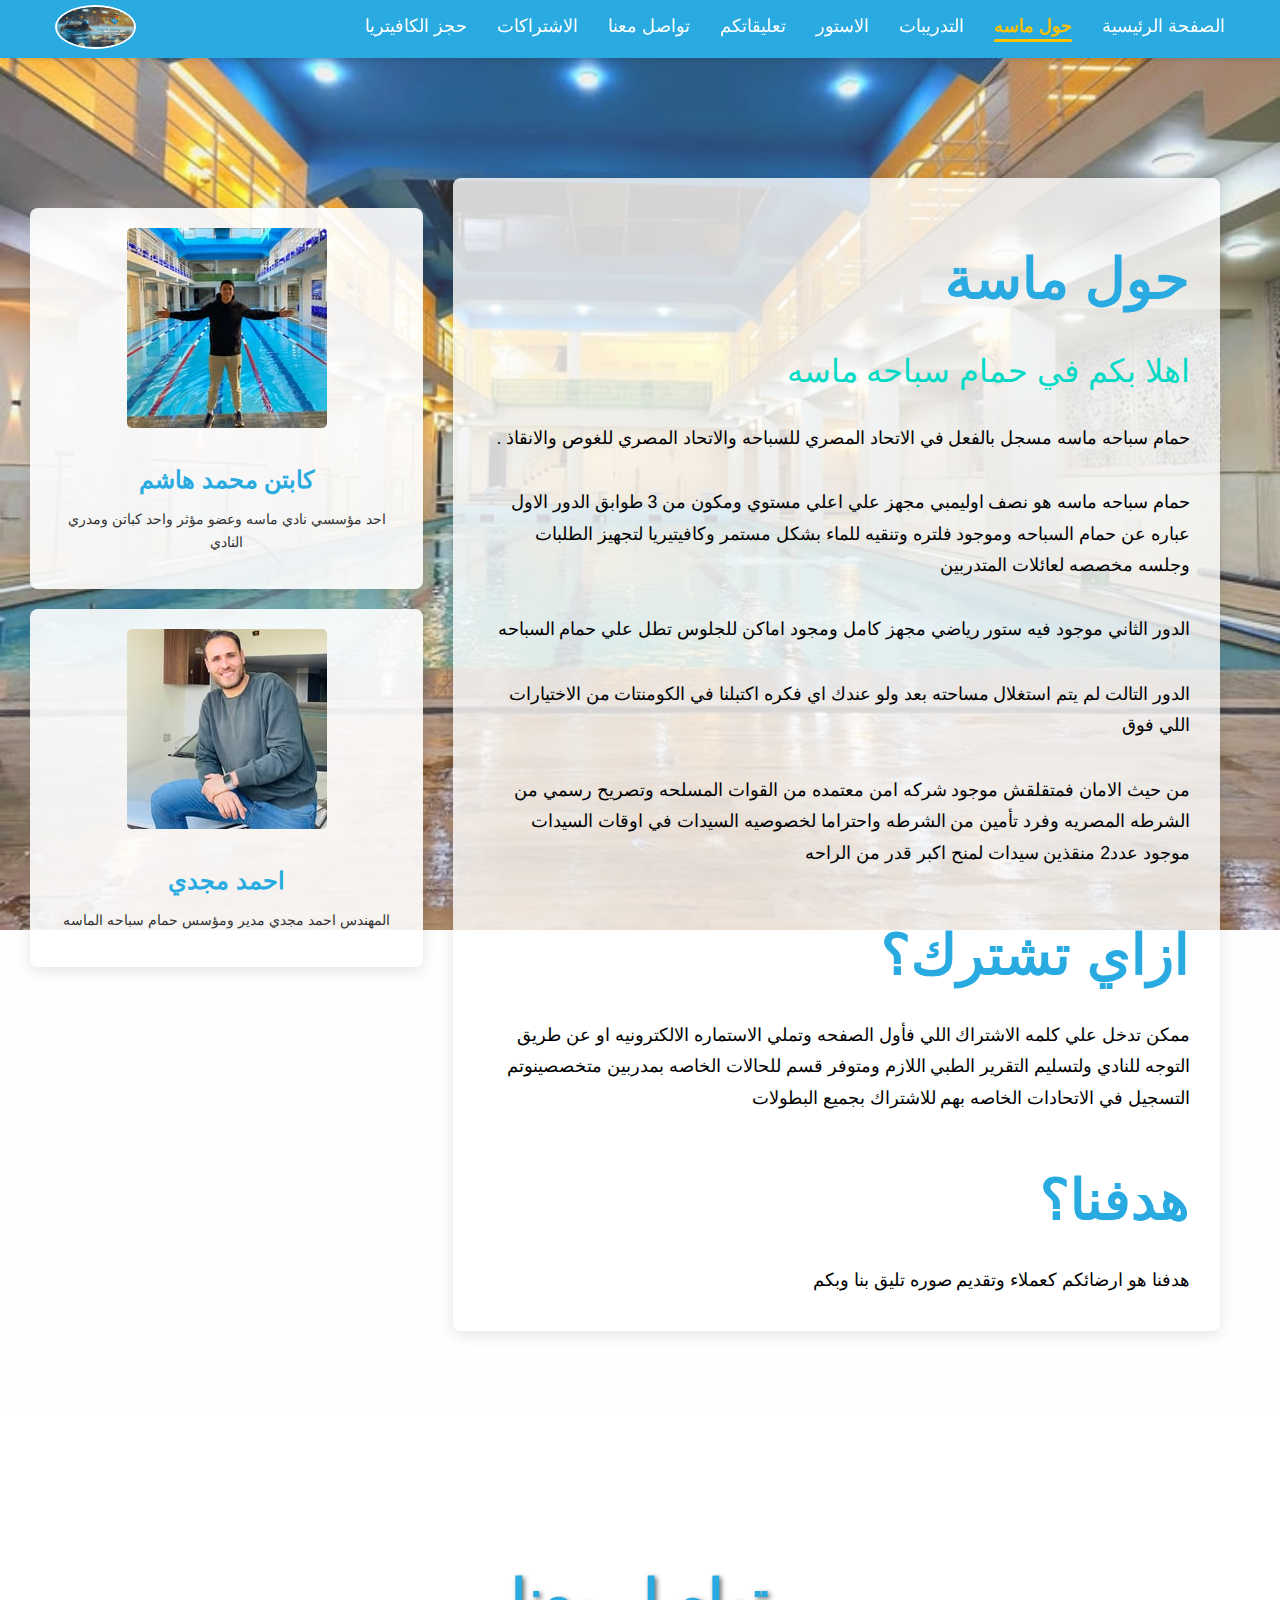
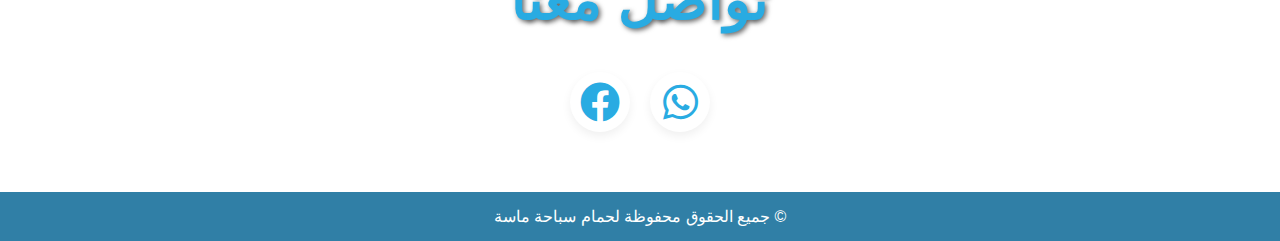
<file: about.html>
<!DOCTYPE html>
<html lang="ar" dir="rtl">
<head>
    <meta charset="UTF-8">
    <meta name="viewport" content="width=device-width, initial-scale=1.0">
    <title>حول ماسة</title>
    <link rel="stylesheet" href="https://cdnjs.cloudflare.com/ajax/libs/font-awesome/6.0.0/css/all.min.css" integrity="sha512-9usAa10IRO0HhonpyAIVpjrylPvoDwiPUiKdWk5t3PyolY1cOd4DSE0Ga+ri4AuTroPR5aQvXU9xC6qOPnzFeg==" crossorigin="anonymous" referrerpolicy="no-referrer" />
    <style>
        /* ============ General Styles ============ */
        :root {
            --primary-color: #29ABE2; /* أزرق فاتح ومنعش */
            --secondary-color: #03DAC6; /* تركواز حيوي */
            --accent-color: #FFC107; /* أصفر دافئ للمسات بسيطة */
            --text-color: #333; /* رمادي غامق للنصوص الرئيسية */
            --white-color: #fff;
            --light-bg: #ffffff; /* خلفية فاتحة جدًا */
            --section-bg: #ffffff00; /* خلفية قسم فاتحة مع مسحة صفراء خفيفة */
            --box-shadow: 0 2px 5px rgba(0, 0, 0, 0.1);
            --main-font: sans-serif;
        }

        body {
            font-family: var(--main-font);
            margin: 0;
            padding: 0;
            background-image: url('photo/Main swimming pool.jpg'); /* تأكد من مسار الصورة */
            background-size: cover;
            background-repeat: no-repeat;
            background-attachment: fixed;
            background-position: center center;
            color: var(--text-color); /* لون النص الأساسي */
            direction: rtl; /* اتجاه النص من اليمين لليسار */
        }

        .container {
            max-width: 1200px;
            margin: 0 auto;
            padding: 0 20px;
        }

        /* ============ Header Styles (معدل بالكامل) ============ */
        header {
            background-color: var(--primary-color);
            color: var(--white-color);
            padding: 5px 0; /* تم تقليل البادينغ ليناسب اللوجو الصغير */
            position: sticky; /* Sticky بدلاً من fixed لتجنب التداخل مع بداية المحتوى */
            top: 0;
            left: 0;
            width: 100%;
            z-index: 1000; /* زيادة الـ z-index ليظل فوق المحتوى */
            box-shadow: var(--box-shadow);
            display: flex;
            align-items: center;
        }

        header .container {
            display: flex;
            justify-content: space-between;
            align-items: center;
            width: 100%;
            max-width: 1200px;
            margin: 0 auto;
            padding: 0 20px;
            flex-direction: row-reverse; /* اللوجو على اليمين والقائمة على اليسار */
        }

        header .logo img {
            height: 40px; /* تم تقليل حجم اللوجو */
            border-radius: 100%;
            border: 2px solid white;
            margin-left: 15px; /* مسافة من قائمة التنقل */
        }

        header nav {
            display: flex; /* لعرض الروابط أفقيًا */
            align-items: center;
            direction: rtl; /* اتجاه النص من اليمين لليسار */
        }

        header nav a {
            color: var(--white-color);
            text-decoration: none;
            margin: 0 15px; /* تعديل الهامش بين الروابط */
            font-size: 1.1em;
            transition: color 0.3s ease, transform 0.3s ease;
            position: relative;
            padding-bottom: 5px;
        }

        header nav a:hover {
            color: #f8f8f8; /* لون أفتح عند التحويم */
            transform: translateY(-2px);
        }

        /* الخط تحت "حول ماسة" */
        header nav a[href="about.html"].active {
            color: var(--accent-color); /* أصفر للرابط النشط */
            font-weight: bold;
        }

        header nav a[href="about.html"].active::after {
            content: '';
            position: absolute;
            right: 0; /* Adjusted for Rtl */
            left: unset; /* Adjusted for Rtl */
            bottom: 0;
            height: 3px;
            background-color: var(--accent-color);
            border-radius: 2px;
            width: 100%; /* Ensure full width underline */
        }


        /* ============ Mobile Navigation (Off-canvas) ============ */
        .menu-icon, .close-icon {
            display: none; /* Hidden by default, shown on mobile */
            font-size: 1.8em;
            color: white;
            cursor: pointer;
            z-index: 1001; /* Higher than nav to be clickable */
        }

        /* ستايلات خاصة بصفحة "حول ماسة" */
        #about-page {
            padding-top: 80px; /* مسافة من الهيدر */
            padding-bottom: 40px;
            background-color: #f9f9f92c; /* خلفية شفافة قليلاً */
            min-height: calc(100vh - 120px); /* يضمن أن القسم يملأ الشاشة تقريبًا */
            display: flex;
            align-items: center; /* لمحاذاة المحتوى في المنتصف عموديًا */
        }

        .about-container {
            display: flex;
            justify-content: center;
            align-items: flex-start;
            max-width: 1200px;
            margin: 20px auto;
            padding: 20px;
            border-radius: 8px;
            box-shadow: 0 2px 5px rgba(0, 0, 0, 0);
            background-color: #ffffff00;
        }

        .about-content {
            display: flex;
            width: 100%;
        }

        .main-info {
            flex: 2;
            padding: 30px;
            text-align: right;
            display: flex;
            flex-direction: column;
            border-radius: 8px;
            padding-bottom: 20px;
            background-color: rgba(255, 255, 255, 0.8); /* خلفية بيضاء شبه شفافة */
            box-shadow: 0 4px 15px rgba(0, 0, 0, 0.1); /* ظل خفيف */
            margin-right: 20px; /* مسافة بين العمودين */
        }

        .main-info h1,
        .main-info h2,
        .main-info p {
            color: #000000;
            margin-bottom: 15px;
        }

        .main-info h1 {
            font-size: 3.5em;
            color: var(--primary-color); /* لون أزرق للعناوين الكبيرة */
        }

        .main-info h2 {
            font-size: 2em;
            font-weight: normal;
            color: var(--secondary-color); /* لون تركواز للعناوين الفرعية */
        }

        .main-info p {
            line-height: 1.8; /* لتحسين قابلية القراءة */
            font-size: 1.1em;
        }

        .main-info .full-width-image {
            max-width: 100%;
            height: auto;
            border-radius: 8px;
            margin-top: 20px;
        }

        .side-info {
            flex: 1;
            padding: 30px;
            display: flex;
            flex-direction: column;
            align-items: flex-start;
        }

        .person-card {
            background-color: rgba(255, 255, 255, 0.9); /* خلفية بيضاء شبه شفافة */
            border-radius: 8px;
            padding: 20px;
            margin-bottom: 20px;
            text-align: center;
            box-shadow: 0 4px 15px rgba(0, 0, 0, 0.1); /* ظل خفيف */
            width: 100%; /* لضمان ملء المساحة المتاحة */
        }

        .person-card img {
            max-width: 100%;
            height: auto;
            border-radius: 5px;
            margin-bottom: 10px;
        }

        .person-card h3 {
            color: var(--primary-color);
            font-size: 1.5em;
            margin-bottom: 5px;
        }

        .person-card p {
            line-height: 1.6;
            font-size: 0.9em;
        }

        /* ============ Footer (معدل بالكامل حسب الصورة) ============ */
        footer {
            color: var(--white-color);
            padding: 80px 0 0;
            text-align: center;
            position: relative;
            overflow: hidden;
            min-height: 350px;
            display: flex;
            flex-direction: column;
            justify-content: space-between;
            align-items: center;
        }

        footer::before { /* استخدام pseudo-element للخلفية الشفافة */
            content: '';
            position: absolute;
            top: 0;
            left: 0;
            width: 100%;
            height: 100%;
            background-color: rgba(0, 0, 0, 0); /* تراكب أسود بنسبة 60% opacity */
            z-index: 0;
        }

        footer .container {
            position: relative;
            z-index: 1;
            display: flex;
            flex-direction: column;
            align-items: center;
            justify-content: center;
            flex-grow: 1;
            padding-bottom: 60px;
        }

        /* عنوان التواصل معنا في الفوتر */
        footer h2.contact-title {
            color: var(--primary-color);
            font-size: 3.5em;
            margin-bottom: 20px;
            text-shadow: 2px 2px 5px rgba(0, 0, 0, 0.6);
            position: relative;
            z-index: 2;
        }

        /* أيقونات التواصل الاجتماعي داخل الـ footer */
        footer .social-icons {
            margin-top: 20px;
            margin-bottom: 20px;
            display: flex;
            gap: 20px;
            position: relative;
            z-index: 2;
        }

        footer .social-icons a {
            display: inline-flex;
            justify-content: center;
            align-items: center;
            background-color: var(--white-color);
            border-radius: 50%;
            width: 60px;
            height: 60px;
            text-decoration: none;
            color: var(--primary-color);
            font-size: 2.5em;
            box-shadow: 0 4px 10px rgba(0, 0, 0, 0.064);
            transition: transform 0.3s ease, background-color 0.3s ease, color 0.3s ease;
        }

        footer .social-icons a:hover {
            transform: translateY(-8px) scale(1.1);
            background-color: var(--accent-color);
            color: var(--white-color);
        }

        /* شريط حقوق الطبع والنشر */
        footer .copyright {
            background-color: rgba(26, 113, 156, 0.9);
            color: var(--white-color);
            padding: 15px 0;
            width: 100%;
            font-size: 1em;
            position: absolute;
            bottom: 0;
            left: 0;
            z-index: 1;
        }

        /* ============ Media Queries for Responsiveness ============ */
        @media (max-width: 992px) { /* للأجهزة اللوحية والشاشات الأصغر قليلاً */
            header nav a {
                padding: 8px 15px;
                margin: 0 10px; /* تم تعديل الهامش */
                font-size: 0.9em;
            }

            .main-info h1 {
                font-size: 3em;
            }

            .main-info h2 {
                font-size: 1.8em;
            }

            .main-info p {
                font-size: 1em;
            }

            footer h2.contact-title {
                font-size: 3em;
            }

            footer .social-icons a {
                width: 50px;
                height: 50px;
                font-size: 2em;
            }
        }

        @media (max-width: 768px) { /* للهواتف والأجهزة اللوحية الصغيرة */
            header .container {
                justify-content: space-between; /* اللوجو على اليمين، أيقونة القائمة على اليسار */
                flex-direction: row-reverse; /* عكس ترتيب العناصر */
            }

            header nav.main-nav { /* هذا هو الـ nav الذي سيتحول لقائمة جانبية */
                position: fixed;
                top: 0;
                right: -300px; /* مخفي خارج الشاشة لليمين (RTL) */
                width: 250px; /* عرض القائمة الجانبية */
                height: 100%;
                background-color: var(--primary-color); /* نفس لون خلفية الهيدر */
                box-shadow: -5px 0 15px rgba(0, 0, 0, 0.3); /* ظل على اليسار */
                flex-direction: column; /* الروابط عمودية */
                padding: 60px 20px 20px; /* مسافة لأيقونة الإغلاق والروابط */
                transition: right 0.3s ease-in-out;
                z-index: 1000;
                align-items: flex-end; /* محاذاة العناصر لليمين */
                display: flex; /* لضمان ظهورها كفليكس بوكس */
            }

            header nav.main-nav.active {
                right: 0; /* انزلاق من اليمين */
            }

            header nav.main-nav a {
                margin: 15px 0; /* هامش عمودي للروابط المرصوصة */
                width: fit-content; /* عرض يتناسب مع المحتوى */
            }

            /* تعديل الخط تحت "حول ماسة" في القائمة الجانبية */
            header nav.main-nav a[href="about.html"].active::after {
                right: unset; /* إلغاء خاصية right */
                left: 0; /* الخط يبدأ من اليسار (RTL) */
                transform: none; /* إلغاء أي تحويل */
            }

            .menu-icon, .close-icon {
                display: block; /* إظهار أيقونة الهامبرغر والإغلاق على الموبايل */
            }

            .close-icon {
                position: absolute;
                top: 15px;
                left: 15px; /* وضع أيقونة الإغلاق على اليسار */
                font-size: 2em;
            }

            .overlay {
                position: fixed;
                top: 0;
                left: 0;
                width: 100vw;
                height: 100vh;
                background: rgba(0, 0, 0, 0.5);
                z-index: 999;
                opacity: 0;
                visibility: hidden;
                transition: opacity 0.3s ease, visibility 0.3s ease;
            }

            .overlay.active {
                opacity: 1;
                visibility: visible;
            }

            body.nav-open {
                overflow: hidden; /* منع التمرير عند فتح القائمة */
            }

            /* إخفاء روابط التنقل الأصلية (الأفقية) على الموبايل */
            header .container nav:not(.main-nav) {
                display: none;
            }

            /* تعديلات أخرى موجودة في الميديا كويري الأصلية وتناسب الموبايل */
            #about-page {
                padding-top: 100px; /* زيادة المساحة العلوية لتجنب تداخل الرأس */
            }

            .about-container {
                flex-direction: column; /* عرض المحتوى بشكل عمودي */
                align-items: center;
                margin-top: 0; /* إزالة الهامش العلوي الزائد */
                padding: 10px;
            }

            .about-content {
                flex-direction: column; /* جعل الأقسام عمودية */
            }

            .main-info {
                text-align: center;
                padding: 20px;
                margin-right: 0; /* إزالة الهامش الجانبي */
                margin-bottom: 20px; /* إضافة مسافة بين الأقسام */
                width: 100%; /* لجعلها تملأ العرض بالكامل */
                box-sizing: border-box; /* لضمان أن العرض يشمل البادينغ */
            }

            .main-info h1 {
                font-size: 2.5em;
            }

            .main-info h2 {
                font-size: 1.5em;
            }

            .main-info p {
                font-size: 1em;
                line-height: 1.7;
            }

            .side-info {
                padding: 20px;
                align-items: center;
                width: 100%; /* لجعلها تملأ العرض بالكامل */
                box-sizing: border-box;
            }

            .person-card {
                margin-bottom: 15px;
                width: 90%; /* لجعل الكروت تملأ العرض تقريبًا */
                max-width: 350px; /* تحديد أقصى عرض للبطاقة */
            }

            footer {
                padding: 60px 0 0; /* تقليل البادينغ العلوي */
                min-height: 250px;
            }

            footer h2.contact-title {
                font-size: 2.5em;
            }

            footer .social-icons a {
                width: 45px;
                height: 45px;
                font-size: 2em;
            }

            footer .copyright {
                font-size: 0.9em;
                padding: 10px 0;
            }
        }

        @media (max-width: 480px) { /* للهواتف الصغيرة جدًا */
            header .logo img {
                height: 35px; /* تصغير اللوجو أكثر */
            }

            header nav.main-nav a {
                font-size: 0.9em;
                padding: 8px 0;
            }

            .main-info h1 {
                font-size: 2em;
            }

            .main-info h2 {
                font-size: 1.3em;
            }

            .main-info p {
                font-size: 0.95em;
            }

            .person-card h3 {
                font-size: 1.3em;
            }

            .person-card p {
                font-size: 0.8em;
            }

            footer h2.contact-title {
                font-size: 2em;
            }

            footer .social-icons a {
                width: 40px;
                height: 40px;
                font-size: 1.8em;
            }
        }
    </style>
</head>
<body>
    <header>
        <div class="container">
            <div class="menu-icon" id="menuIcon">
                <i class="fas fa-bars"></i>
            </div>
            <div class="logo">
                <a href="index.html"><img src="photo/logo.jpg" alt="شعار ماسة"></a>
            </div>
            <nav class="main-nav" id="mainNav">
                <div class="close-icon" id="closeIcon">
                    <i class="fas fa-times"></i>
                </div>
                <a href="index.html">الصفحة الرئيسية</a>
                <a href="about.html" class="active">حول ماسه</a>
                <a href="courses.html">التدريبات</a>
                <a href="facilities.html">الاستور</a>
                <a href="comments.html">تعليقاتكم</a>
                <a href="#contact-section">تواصل معنا</a>
                <a href="subscriptions.html">الاشتراكات</a>
                <a href="cafe-booking.html">حجز الكافيتريا</a>
            </nav>
        </div>
    </header>

    <div class="overlay" id="navOverlay"></div>

    <section id="about-page">
        <div class="container about-container">
            <div class="about-content">
                <div class="main-info">
                    <h1>حول ماسة</h1>
                    <h2>اهلا بكم في حمام سباحه ماسه</h2>
                    <p>حمام سباحه ماسه مسجل بالفعل في الاتحاد المصري للسباحه والاتحاد المصري للغوص والانقاذ .</p>
                    <p>حمام سباحه ماسه هو نصف اوليمبي مجهز علي اعلي مستوي ومكون من 3 طوابق الدور الاول عباره عن حمام السباحه وموجود فلتره وتنقيه للماء بشكل مستمر وكافيتيريا لتجهيز الطلبات وجلسه مخصصه لعائلات المتدربين</p>
                    <p>الدور الثاني موجود فيه ستور رياضي مجهز كامل ومجود اماكن للجلوس تطل علي حمام السباحه</p>
                    <p>الدور التالت لم يتم استغلال مساحته بعد ولو عندك اي فكره اكتبلنا في الكومنتات من الاختيارات اللي فوق</p>
                    <p>من حيث الامان فمتقلقش موجود شركه امن معتمده من القوات المسلحه وتصريح رسمي من الشرطه المصريه وفرد تأمين من الشرطه واحتراما لخصوصيه السيدات في اوقات السيدات موجود عدد2 منقذين سيدات لمنح اكبر قدر من الراحه</p>
                    <h1>ازاي تشترك؟</h1>
                    <p>ممكن تدخل علي كلمه الاشتراك اللي فأول الصفحه وتملي الاستماره الالكترونيه او عن طريق التوجه للنادي ولتسليم التقرير الطبي اللازم ومتوفر قسم للحالات الخاصه بمدربين متخصصينوتم التسجيل في الاتحادات الخاصه بهم للاشتراك بجميع البطولات</p>
                    <h1>هدفنا؟</h1>
                    <p>هدفنا هو ارضائكم كعملاء وتقديم صوره تليق بنا وبكم</p>
                </div>
                <div class="side-info">
                    <div class="person-card">
                        <img src="photo/c. mohamed hesham.jpg" alt="صورة كابتن محمد هشام">
                        <h3>كابتن محمد هاشم</h3>
                        <p>احد مؤسسي نادي ماسه وعضو مؤثر واحد كباتن ومدري النادي </p>
                    </div>
                    <div class="person-card">
                        <img src="photo/ahmed magdy.jpg" alt="صورة المهندس احمد مجدي">
                        <h3>احمد مجدي</h3>
                        <p>المهندس احمد مجدي مدير ومؤسس حمام سباحه الماسه </p>
                    </div>
                </div>
            </div>
        </div>
    </section>

    <footer id="contact-section">
        <div class="container">
            <h2 class="contact-title">تواصل معنا</h2>
            <div class="social-icons">
                <a href="https://wa.me/201555903712" target="_blank">
                    <i class="fab fa-whatsapp"></i>
                </a>
                <a href="https://www.facebook.com/Diamondclubsng?locale=ar_AR" target="_blank">
                    <i class="fab fa-facebook"></i>
                </a>
            </div>
        </div>
        <div class="copyright">
            &copy; جميع الحقوق محفوظة لحمام سباحة ماسة
        </div>
    </footer>

    <script>
        document.addEventListener('DOMContentLoaded', function () {
            // New elements for mobile navigation
            const menuIcon = document.getElementById('menuIcon');
            const closeIcon = document.getElementById('closeIcon');
            const mainNav = document.getElementById('mainNav');
            const navOverlay = document.getElementById('navOverlay');

            // Toggle mobile navigation
            if (menuIcon && mainNav && navOverlay) {
                menuIcon.addEventListener('click', function() {
                    mainNav.classList.add('active');
                    navOverlay.classList.add('active');
                    document.body.classList.add('nav-open');
                });
            }

            if (closeIcon && mainNav && navOverlay) {
                closeIcon.addEventListener('click', function() {
                    mainNav.classList.remove('active');
                    navOverlay.classList.remove('active');
                    document.body.classList.remove('nav-open');
                });
            }

            if (navOverlay) {
                navOverlay.addEventListener('click', function() {
                    mainNav.classList.remove('active');
                    navOverlay.classList.remove('active');
                    document.body.classList.remove('nav-open');
                });
            }

            // If there's any other JavaScript for this page, add it here.
            // For example, if you had a modal or other interactive elements.
            // Since this page doesn't have product modals, the modalOverlay logic from facilities.html is not needed here.
        });
    </script>
</body>
</html>
</file>
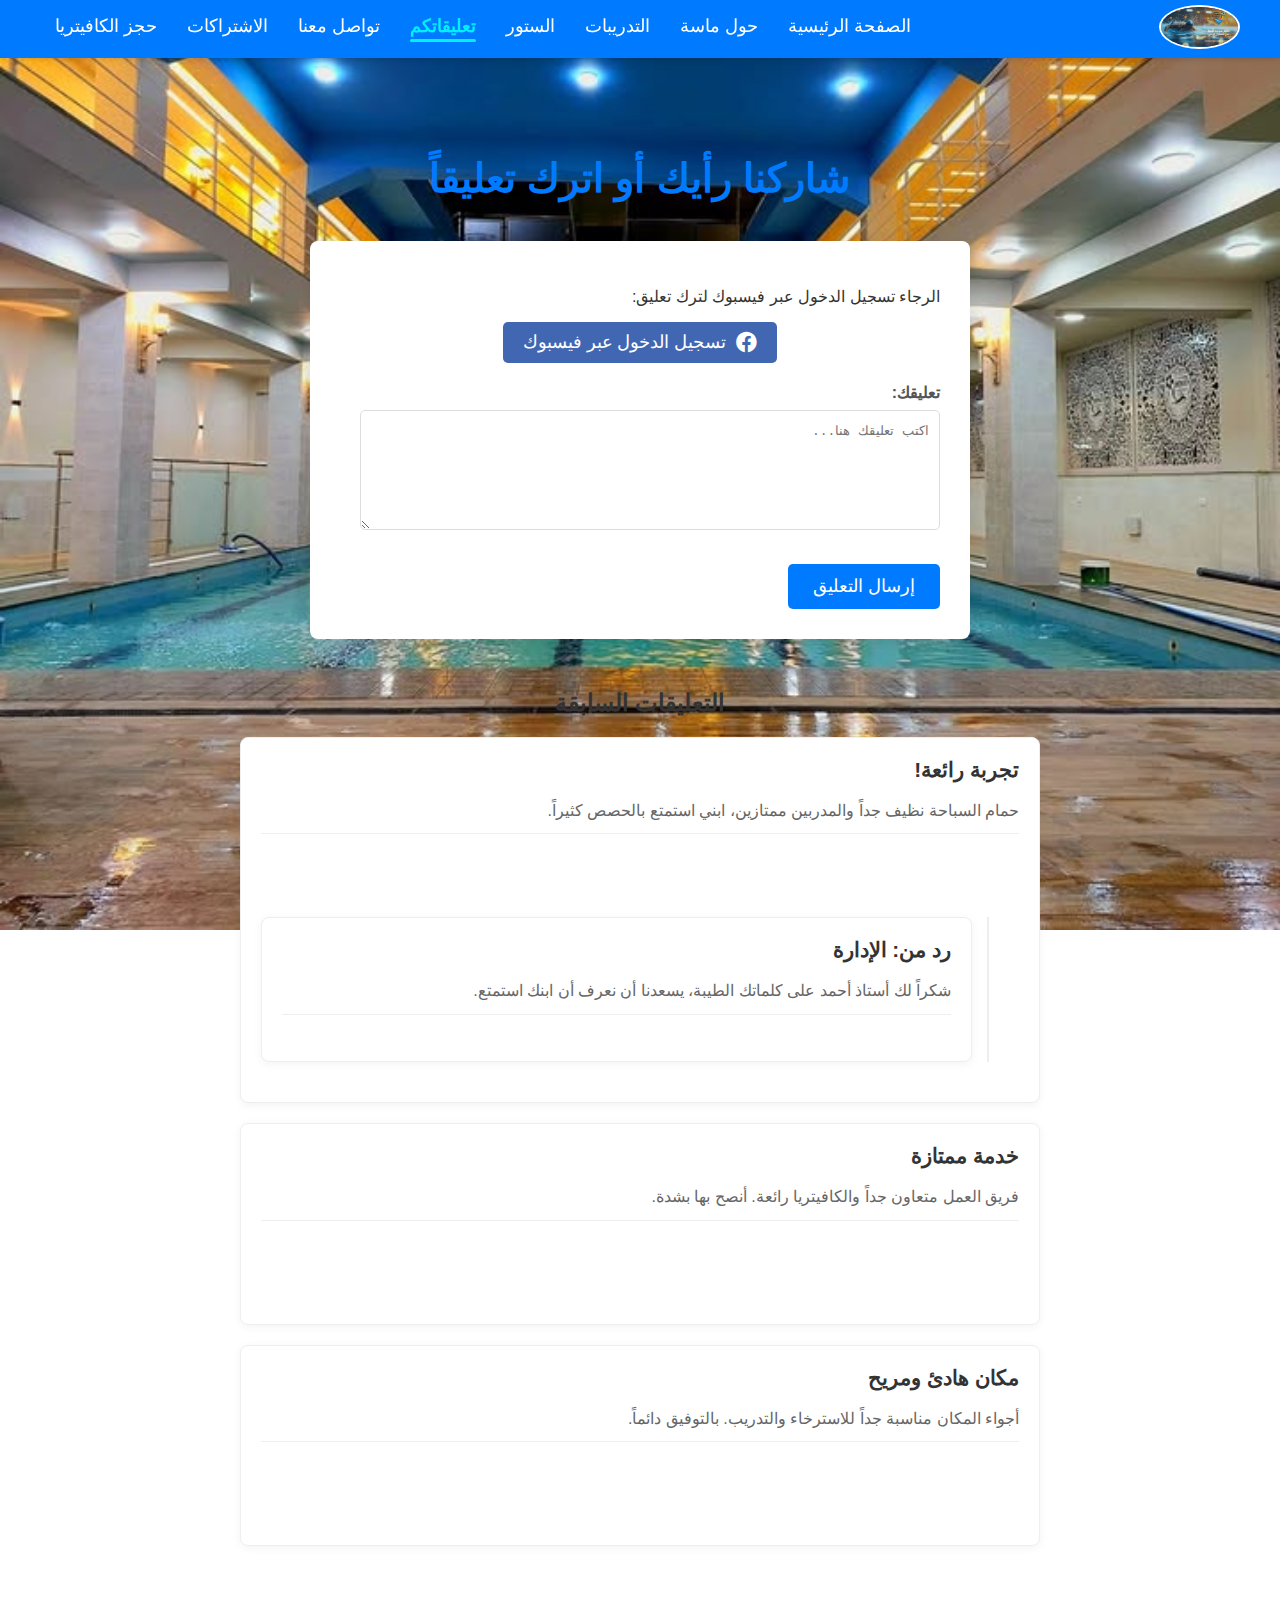
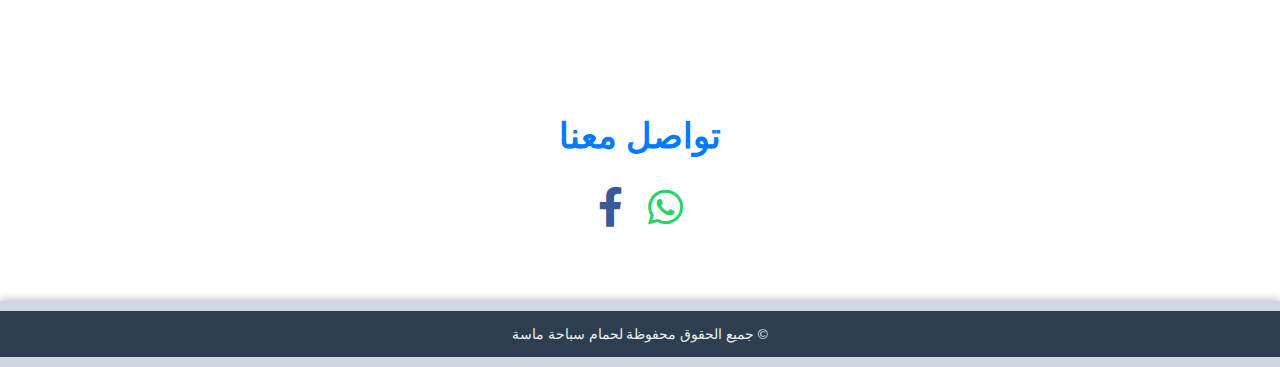
<file: comments.html>
<!DOCTYPE html>
<html lang="ar" dir="rtl">
<head>
    <meta charset="UTF-8">
    <meta name="viewport" content="width=device-width, initial-scale=1.0">
    <title>تعليقاتكم - حمام سباحة ماسة</title>
    <link rel="stylesheet" href="https://cdnjs.cloudflare.com/ajax/libs/font-awesome/6.0.0-beta3/css/all.min.css">
    <style>
        /* ============ General Styles ============ */
        body {
            font-family: 'Arial', sans-serif;
            margin: 0;
            padding: 0;
            color: #333;
            direction: rtl; /* Set default direction to RTL */

            /* ============ إضافة صورة الخلفية الثابتة هنا ============ */
            background-image: url('photo/Main swimming pool.jpg'); /* استبدل background.jpg باسم صورتك */
            background-size: cover; /* تغطي الصورة كامل الخلفية */
            background-repeat: no-repeat; /* تمنع تكرار الصورة */
            background-attachment: fixed; /* تجعل الصورة ثابتة أثناء التمرير */
            background-position: center center; /* توسيط الصورة */
            /* ==================================================== */
        }

        .container {
            max-width: 1200px;
            margin: 0 auto;
            padding: 0 20px;
        }

        /* ============ Header ============ */
        header {
            background-color: #007bff; /* Blue color from image */
            padding: 5px 0;
            box-shadow: 0 2px 5px rgba(0, 0, 0, 0.1);
            position: sticky;
            top: 0;
            z-index: 1000;
        }

        header .container {
            display: flex;
            justify-content: space-between;
            align-items: center;
            max-width: 1200px;
            margin: 0 auto;
            padding: 0 20px;
            flex-direction: row-reverse; /* Changed to Rtl: Logo on right, nav on left */
        }

        header .logo img {
            height: 40px;
            border-radius: 100%;
            border: 2px solid white;
            margin-left: 15px; /* Added margin for spacing */
        }

        header nav {
            display: flex;
            align-items: center;
            direction: rtl; /* Changed to Rtl */
        }

        header nav a {
            color: white;
            text-decoration: none;
            margin: 0 15px;
            font-size: 1.1em;
            transition: color 0.3s ease, transform 0.3s ease;
            position: relative;
            padding-bottom: 5px;
        }

        header nav a:hover {
            color: #f8f8f8;
            transform: translateY(-2px);
        }

        header nav a.active {
            color: #00f0ff; /* Bright blue from image */
            font-weight: bold;
        }

        header nav a.active::after {
            content: '';
            position: absolute;
            right: 0; /* Adjusted for Rtl */
            left: unset; /* Adjusted for Rtl */
            bottom: 0;
            height: 3px;
            background-color: #00f0ff; /* Bright blue from image */
            border-radius: 2px;
            width: 100%; /* Ensure full width underline */
        }

        /* ============ Comments Section ============ */
        .comments-section {
            padding: 50px 0;
            min-height: calc(100vh - 250px); /* Adjust based on header/footer height */
            text-align: center;
            background-color: rgba(255, 255, 255, 0); /* Semi-transparent white background for content */
            margin-top: 20px;
            margin-bottom: 20px;
            border-radius: 10px;
        }

        .comments-section h1 {
            color: #007bff;
            margin-bottom: 40px;
            font-size: 2.5em;
        }

        .comment-form {
            background-color: #fff;
            padding: 30px;
            border-radius: 8px;
            box-shadow: 0 4px 15px rgba(0, 0, 0, 0.1);
            max-width: 600px;
            margin: 0 auto 50px auto;
            text-align: right; /* RTL alignment */
        }

        .comment-form label {
            display: block;
            margin-bottom: 8px;
            font-weight: bold;
            color: #555;
        }

        .comment-form textarea {
            width: calc(100% - 20px);
            padding: 12px 10px;
            margin-bottom: 20px;
            border: 1px solid #ddd;
            border-radius: 5px;
            font-size: 1em;
            box-sizing: border-box; /* Include padding in width */
            resize: vertical;
            min-height: 120px;
            text-align: right; /* RTL alignment */
        }

        .comment-form button {
            background-color: #007bff;
            color: white;
            padding: 12px 25px;
            border: none;
            border-radius: 5px;
            font-size: 1.1em;
            cursor: pointer;
            transition: background-color 0.3s ease;
            margin-top: 10px; /* Space between textarea and button */
        }

        .comment-form button:hover {
            background-color: #0056b3;
        }

        /* Facebook Login Button Styling */
        .fb-login-button {
            display: inline-block;
            background-color: #4267B2; /* Facebook blue */
            color: white;
            padding: 10px 20px;
            border-radius: 5px;
            text-decoration: none;
            font-size: 1.1em;
            margin-bottom: 20px;
            cursor: pointer;
            transition: background-color 0.3s ease;
            display: flex;
            align-items: center;
            justify-content: center;
            gap: 10px;
            width: fit-content;
            margin-left: auto; /* For RTL alignment */
            margin-right: auto; /* For RTL alignment */
        }

        .fb-login-button:hover {
            background-color: #365899;
        }

        .fb-login-button i {
            font-size: 1.2em;
        }

        .comments-list {
            max-width: 800px;
            margin: 0 auto;
            text-align: right; /* RTL alignment */
        }

        .comment-item {
            background-color: #fff;
            border: 1px solid #eee;
            border-radius: 8px;
            padding: 20px;
            margin-bottom: 20px;
            box-shadow: 0 2px 10px rgba(0, 0, 0, 0.05);
        }

        .comment-item h3 {
            margin-top: 0;
            color: #333;
            font-size: 1.3em;
            margin-bottom: 5px;
        }

        .comment-item p {
            color: #666;
            line-height: 1.6;
            margin-bottom: 10px;
        }

        .comment-item .comment-meta {
            font-size: 0.9em;
            color: #99999900;
            margin-top: 10px;
            border-top: 1px solid #eee;
            padding-top: 10px;
        }

        .comment-item .reply-button {
            background-color: #6c757d00; /* Grey button for reply */
            color: white;
            padding: 8px 15px;
            border: none;
            border-radius: 4px;
            font-size: 0.9em;
            cursor: pointer;
            transition: background-color 0.3s ease;
            margin-top: 10px;
        }

        .comment-item .reply-button:hover {
            background-color: #5a626800;
        }

        .comment-item .replies-container {
            margin-right: 30px; /* Indent replies */
            border-right: 2px solid #eee;
            padding-right: 15px;
            margin-top: 15px;
        }

        .comment-item .reply-form {
            display: none; /* Hidden by default */
            margin-top: 15px;
            background-color: #f8f8f8;
            padding: 15px;
            border-radius: 5px;
            border: 1px solid #dddddd06;
        }

        .comment-item .reply-form textarea {
            width: calc(100% - 20px);
            padding: 10px;
            margin-bottom: 10px;
            border: 1px solid #cccccc00;
            border-radius: 4px;
            resize: vertical;
            min-height: 70px;
            text-align: right; /* RTL */
        }

        .comment-item .reply-form button {
            background-color: #28a745; /* Green for reply submit */
            color: rgba(255, 255, 255, 0.411);
            padding: 8px 15px;
            border: none;
            border-radius: 4px;
            font-size: 0.9em;
            cursor: pointer;
            transition: background-color 0.3s ease;
        }

        .comment-item .reply-form button:hover {
            background-color: #218838;
        }

        /* ============ Contact Section (from provided code) ============ */
        .contact-section-body {
            background-color: rgba(240, 240, 240, 0); /* Semi-transparent background */
            padding: 50px 0;
            text-align: center;
            margin-top: 20px;
            margin-bottom: 20px;
            border-radius: 10px;
        }

        .contact-section-body h2 {
            color: #007bff;
            margin-bottom: 30px;
            font-size: 2.2em;
        }

        .contact-icons {
            display: flex;
            justify-content: center;
            gap: 25px;
        }

        .contact-icons a {
            font-size: 2.5em;
            color: #555;
            transition: color 0.3s ease, transform 0.3s ease;
        }

        .contact-icons a:hover {
            color: #007bff;
            transform: scale(1.1);
        }

        .contact-icons .whatsapp-icon {
            color: #25D366; /* WhatsApp green */
        }

        .contact-icons .whatsapp-icon:hover {
            color: #1DA851;
        }

        .contact-icons .fa-facebook-f {
            color: #3b5998; /* Facebook blue */
        }

        .contact-icons .fa-facebook-f:hover {
            color: #2d4373;
        }

        /* ============ Footer ============ */
        footer {
            background-color: #46688a44; /* Color from image */
            color: #ecf0f100;
            padding: 10px 0; /* Adjusted padding */
            text-align: center;
            font-size: 0.95em;
            box-shadow: 0 -2px 8px rgba(0, 0, 0, 0.228);
            position: relative; /* مهم لظهور المحتوى فوق الـ pseudo-element */
            z-index: 1; /* مهم لظهور المحتوى فوق الـ pseudo-element */
        }

        footer .container {
            max-width: 1200px;
            margin: 0 auto;
            padding: 0 20px;
        }

        .footer-bottom {
            background-color: #2c3e50; /* Darker blue for bottom part from image */
            color: #ecf0f1;
            padding: 15px 0;
            margin-top: 0; /* No top margin as it's directly inside the footer now */
            font-size: 0.9em;
            width: 100%;
        }

        .footer-bottom .copyright {
            margin-top: 0;
        }
    </style>
</head>
<body>
    <header>
        <div class="container">
            <nav>
                <a href="index.html">الصفحة الرئيسية</a>
                <a href="about.html">حول ماسة</a>
                <a href="courses.html">التدريبات</a>
                <a href="facilities.html">الستور</a>
                <a href="comments.html" class="active">تعليقاتكم</a>
                <a href="#contact-section">تواصل معنا</a>
                <a href="subscriptions.html">الاشتراكات</a>
                <a href="cafe-booking.html">حجز الكافيتريا</a>
            </nav>
            <div class="logo">
                <a href="index.html"><img src="photo/logo.jpg" alt="Masa Logo" /></a>
            </div>
        </div>
    </header>

    <main>
        <section class="comments-section">
            <div class="container">
                <h1>شاركنا رأيك أو اترك تعليقاً</h1>

                <div class="comment-form">
                    <p>الرجاء تسجيل الدخول عبر فيسبوك لترك تعليق:</p>
                    <a href="#" class="fb-login-button" id="facebookLoginButton">
                        <i class="fab fa-facebook"></i>
                        تسجيل الدخول عبر فيسبوك
                    </a>

                    <form id="addCommentForm">
                        <label for="newCommentText">تعليقك:</label>
                        <textarea id="newCommentText" name="comment" required placeholder="اكتب تعليقك هنا..."></textarea>
                        <button type="submit">إرسال التعليق</button>
                    </form>
                </div>

                <h2>التعليقات السابقة</h2>
                <div class="comments-list" id="commentsList">
                    <div class="comment-item">
                        <h3>تجربة رائعة!</h3>
                        <p>حمام السباحة نظيف جداً والمدربين ممتازين، ابني استمتع بالحصص كثيراً.</p>
                        <div class="comment-meta">بواسطة: أحمد علي (تم تسجيل الدخول عبر فيسبوك) - 15 مايو 2025</div>
                        <button class="reply-button" onclick="toggleReplyForm(this)">رد</button>
                        <div class="reply-form">
                            <textarea placeholder="اكتب ردك هنا..."></textarea>
                            <button onclick="addReply(this)">إرسال الرد</button>
                        </div>
                        <div class="replies-container">
                            <div class="comment-item">
                                <h3>رد من: الإدارة</h3>
                                <p>شكراً لك أستاذ أحمد على كلماتك الطيبة، يسعدنا أن نعرف أن ابنك استمتع.</p>
                                <div class="comment-meta">16 مايو 2025</div>
                            </div>
                        </div>
                    </div>

                    <div class="comment-item">
                        <h3>خدمة ممتازة</h3>
                        <p>فريق العمل متعاون جداً والكافيتريا رائعة. أنصح بها بشدة.</p>
                        <div class="comment-meta">بواسطة: سارة محمد (تم تسجيل الدخول عبر فيسبوك) - 12 مايو 2025</div>
                        <button class="reply-button" onclick="toggleReplyForm(this)">رد</button>
                        <div class="reply-form">
                            <textarea placeholder="اكتب ردك هنا..."></textarea>
                            <button onclick="addReply(this)">إرسال الرد</button>
                        </div>
                        <div class="replies-container">
                        </div>
                    </div>

                    <div class="comment-item">
                        <h3>مكان هادئ ومريح</h3>
                        <p>أجواء المكان مناسبة جداً للاسترخاء والتدريب. بالتوفيق دائماً.</p>
                        <div class="comment-meta">بواسطة: فاطمة الزهراء (تم تسجيل الدخول عبر فيسبوك) - 10 مايو 2025</div>
                        <button class="reply-button" onclick="toggleReplyForm(this)">رد</button>
                        <div class="reply-form">
                            <textarea placeholder="اكتب ردك هنا..."></textarea>
                            <button onclick="addReply(this)">إرسال الرد</button>
                        </div>
                        <div class="replies-container">
                        </div>
                    </div>
                </div>
            </div>
        </section>
    </main>

    <section id="contact-section" class="contact-section-body">
        <div class="container">
            <h2>تواصل معنا</h2>
            <div class="contact-icons">
                <a href="https://wa.me/201555903712" target="_blank" class="whatsapp-icon">
                    <i class="fab fa-whatsapp"></i>
                </a>
                <a href="https://www.facebook.com/Diamondclubsng?locale=ar_AR" target="_blank">
                    <i class="fab fa-facebook-f"></i>
                </a>
            </div>
        </div>
    </section>

    <footer>
        <div class="footer-bottom">
            <div class="copyright">
                &copy; جميع الحقوق محفوظة لحمام سباحة ماسة
            </div>
        </div>
    </footer>

    <script>
        // هذا الكود يستخدم JavaScript لإضافة التعليقات والردود ديناميكيًا.
        // **ملاحظة هامة:** هذه التعليقات والردود لن تُحفظ بعد تحديث الصفحة،
        // لأن حفظها يتطلب برمجة خلفية (Backend) وقاعدة بيانات.

        document.getElementById('addCommentForm').addEventListener('submit', function(event) {
            event.preventDefault(); // منع إرسال النموذج بالطريقة التقليدية

            const commentText = document.getElementById('newCommentText').value;
            if (commentText.trim() === '') {
                alert('الرجاء كتابة تعليق قبل الإرسال.');
                return;
            }

            // اسم وهمي للمستخدم الذي سجل الدخول عبر فيسبوك
            const userName = "مستخدم فيسبوك (وهمي)";
            const currentDate = new Date().toLocaleDateString('ar-EG', { year: 'numeric', month: 'long', day: 'numeric' });

            const newCommentHtml = `
                <div class="comment-item">
                    <h3>تعليق جديد</h3>
                    <p>${commentText}</p>
                    <div class="comment-meta">بواسطة: ${userName} (تم تسجيل الدخول عبر فيسبوك) - ${currentDate}</div>
                    <button class="reply-button" onclick="toggleReplyForm(this)">رد</button>
                    <div class="reply-form">
                        <textarea placeholder="اكتب ردك هنا..."></textarea>
                        <button onclick="addReply(this)">إرسال الرد</button>
                    </div>
                    <div class="replies-container">
                    </div>
                </div>
            `;

            document.getElementById('commentsList').insertAdjacentHTML('afterbegin', newCommentHtml);
            document.getElementById('newCommentText').value = ''; // مسح حقل التعليق بعد الإرسال
        });

        // وظيفة لإظهار/إخفاء نموذج الرد
        function toggleReplyForm(button) {
            const replyForm = button.nextElementSibling; // نموذج الرد هو العنصر التالي للزر
            if (replyForm.style.display === 'block') {
                replyForm.style.display = 'none';
            } else {
                replyForm.style.display = 'block';
            }
        }

        // وظيفة لإضافة الرد
        function addReply(button) {
            const replyForm = button.parentElement;
            const replyTextarea = replyForm.querySelector('textarea');
            const replyText = replyTextarea.value;

            if (replyText.trim() === '') {
                alert('الرجاء كتابة رد قبل الإرسال.');
                return;
            }

            const userName = "مستخدم فيسبوك (وهمي)"; // يمكن أن يكون اسم المستخدم الفعلي من تسجيل الدخول
            const currentDate = new Date().toLocaleDateString('ar-EG', { year: 'numeric', month: 'long', day: 'numeric' });

            const newReplyHtml = `
                <div class="comment-item">
                    <h3>رد من: ${userName}</h3>
                    <p>${replyText}</p>
                    <div class="comment-meta">${currentDate}</div>
                </div>
            `;

            const repliesContainer = replyForm.nextElementSibling; // حاوية الردود بعد نموذج الرد
            repliesContainer.insertAdjacentHTML('beforeend', newReplyHtml);
            replyTextarea.value = ''; // مسح حقل الرد بعد الإرسال
            replyForm.style.display = 'none'; // إخفاء نموذج الرد بعد الإرسال
        }

        // تحذير عند الضغط على زر تسجيل الدخول بفيسبوك
        document.getElementById('facebookLoginButton').addEventListener('click', function() {
            alert('هذه وظيفة وهمية. تحتاج إلى دمج Facebook SDK لتسجيل الدخول الفعلي وتفعيل التعليقات.');
        });
    </script>
</body>
</html>
</file>
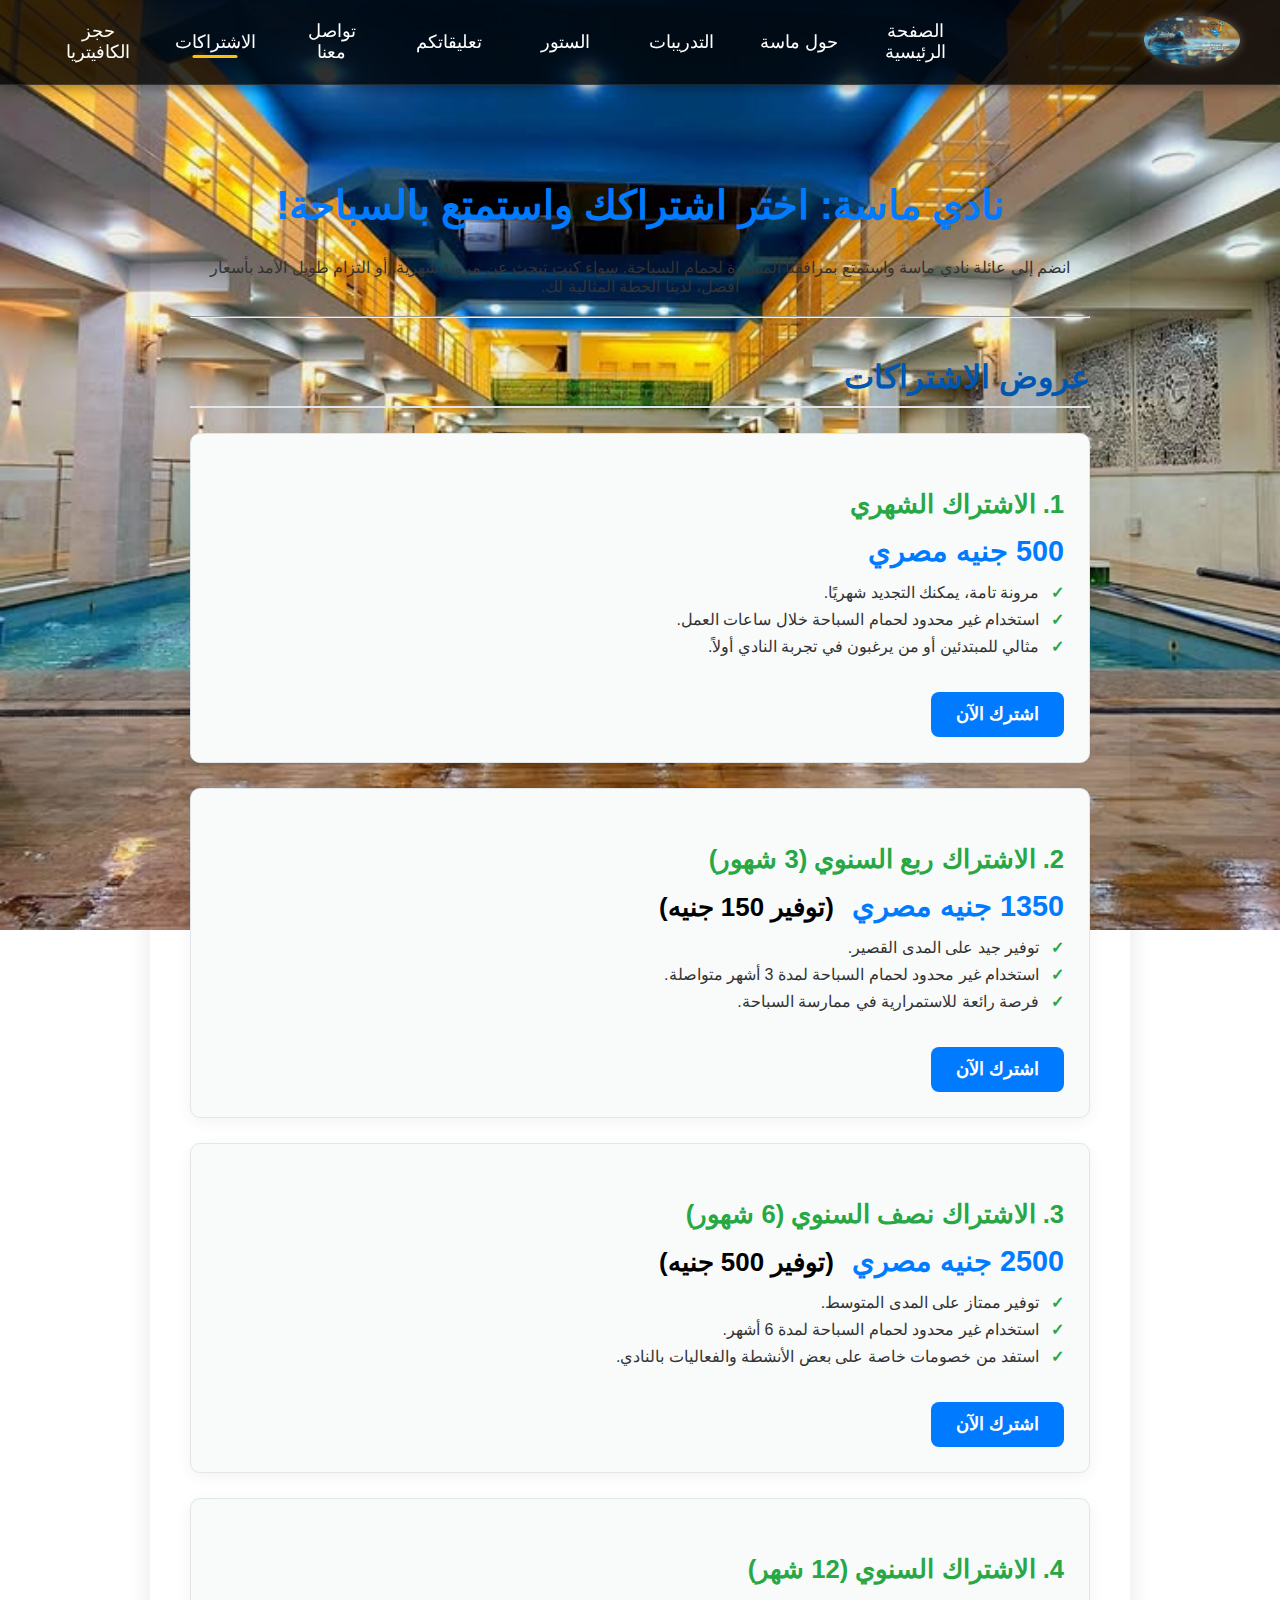
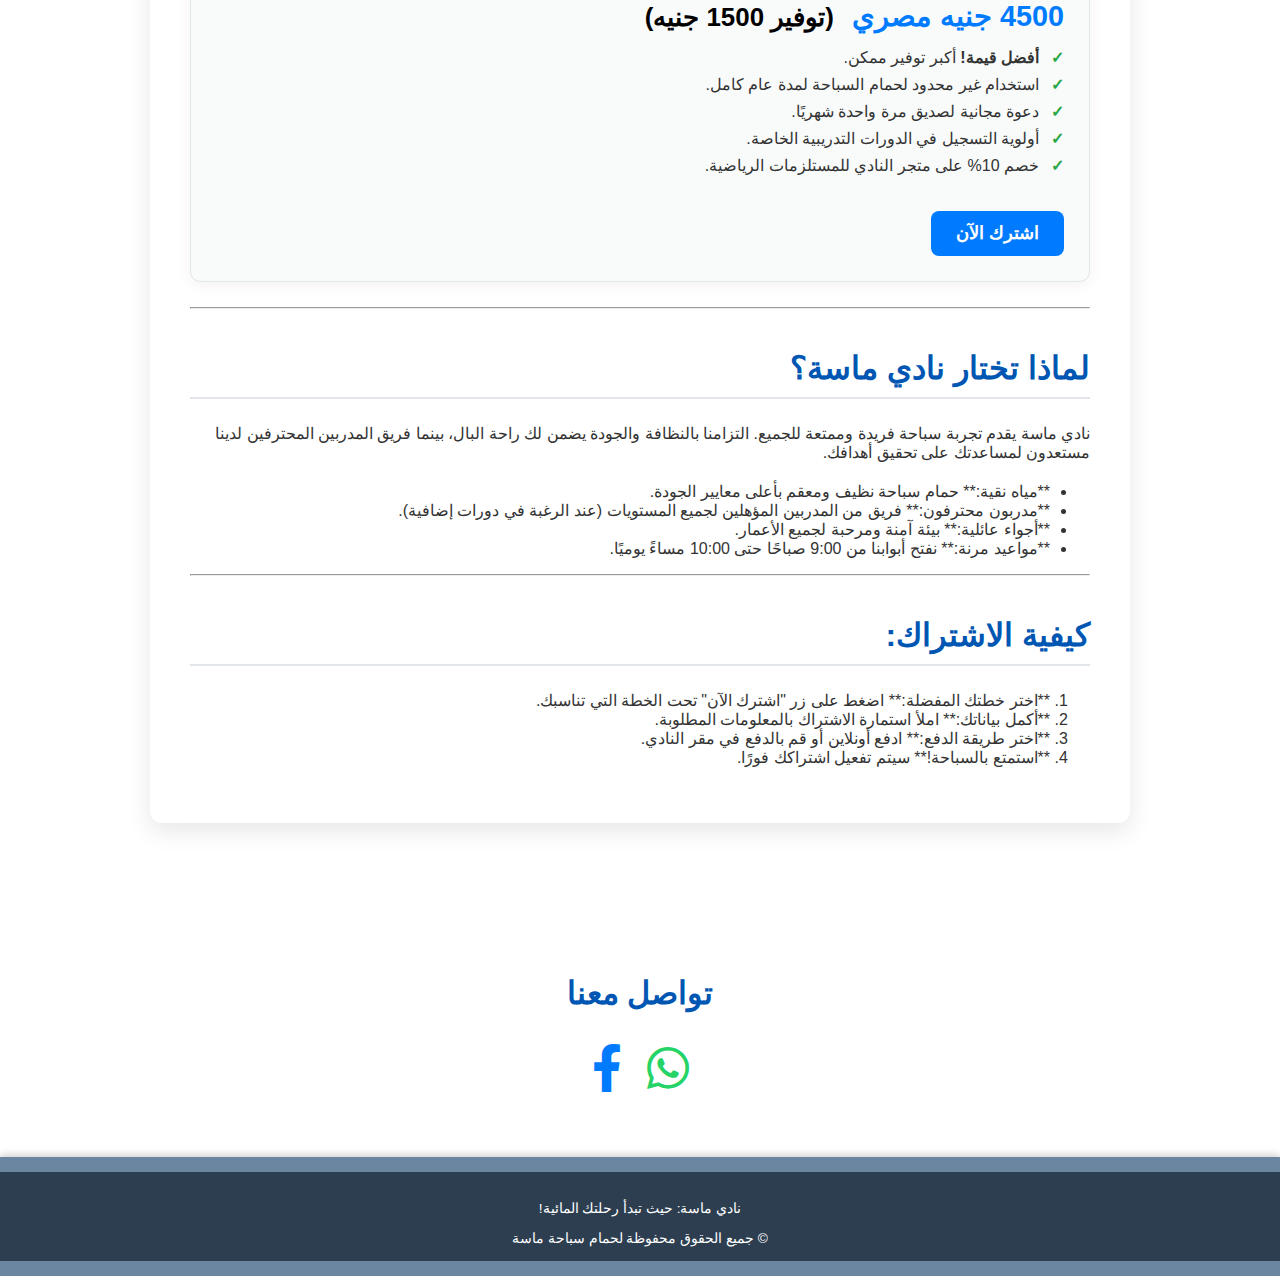
<file: subscriptions.html>
<!DOCTYPE html>
<html lang="ar" dir="rtl">
<head>
    <meta charset="UTF-8">
    <meta name="viewport" content="width=device-width, initial-scale=1.0">
    <title>اشتراكات نادي ماسة - حمام السباحة</title>
    <link rel="stylesheet" href="https://cdnjs.cloudflare.com/ajax/libs/font-awesome/6.0.0-beta3/css/all.min.css">
    <style>
        /* ============ General Styles ============ */
        body {
            font-family: 'Arial', sans-serif;
            margin: 0;
            padding: 0;
            color: #333;
            direction: rtl; /* Set default direction to RTL */
            background-image: url('photo/Main swimming pool.jpg'); /* استبدل background.jpg باسم صورتك */
            background-size: cover; /* تغطي الصورة كامل الخلفية */
            background-repeat: no-repeat; /* تمنع تكرار الصورة */
            background-attachment: fixed; /* تجعل الصورة ثابتة أثناء التمرير */
            background-position: center center; /* توسيط الصورة */
            overflow-x: hidden; /* Prevent horizontal scroll when side nav is out */
            position: relative; /* Needed for overlay */
        }

        /* Overlay for modal */
        .overlay {
            display: none; /* Hidden by default */
            position: fixed; /* Stay in place */
            width: 100%; /* Full width */
            height: 100%; /* Full height */
            top: 0;
            right: 0;
            background-color: rgba(0, 0, 0, 0.7); /* Black w/ opacity */
            z-index: 1001; /* Higher than other content */
            justify-content: center;
            align-items: center;
        }

        .modal-content {
            background-color: #fefefe;
            padding: 30px;
            border-radius: 10px;
            box-shadow: 0 5px 15px rgba(0, 0, 0, 0.3);
            width: 90%;
            max-width: 500px;
            position: relative;
            animation: fadeIn 0.3s ease-out;
        }

        @keyframes fadeIn {
            from { opacity: 0; transform: translateY(-20px); }
            to { opacity: 1; transform: translateY(0); }
        }

        .close-button {
            color: #aaa;
            position: absolute;
            top: 15px;
            left: 25px; /* Adjusted for RTL */
            font-size: 28px;
            font-weight: bold;
            cursor: pointer;
        }

        .close-button:hover,
        .close-button:focus {
            color: #000;
            text-decoration: none;
            cursor: pointer;
        }

        .modal-content h3 {
            text-align: center;
            color: #007bff;
            margin-bottom: 25px;
            font-size: 1.8em;
        }

        .modal-content label {
            display: block;
            margin-bottom: 8px;
            font-weight: bold;
            color: #555;
        }

        .modal-content input[type="text"],
        .modal-content input[type="date"],
        .modal-content input[type="tel"] {
            width: calc(100% - 20px); /* Adjust for padding */
            padding: 12px 10px;
            margin-bottom: 20px;
            border: 1px solid #ddd;
            border-radius: 6px;
            font-size: 1em;
            box-sizing: border-box; /* Include padding in width */
            direction: rtl; /* Ensure input direction is RTL */
            text-align: right; /* Ensure input text is aligned right */
        }

        .modal-content button[type="submit"] {
            background-color: #28a744;
            color: white;
            padding: 15px 25px;
            border: none;
            border-radius: 8px;
            cursor: pointer;
            font-size: 1.1em;
            font-weight: 600;
            display: block;
            width: 100%;
            transition: background-color 0.3s ease;
        }

        .modal-content button[type="submit"]:hover {
            background-color: #218838;
        }


        /* ============ Header ============ */
        header {
            background-color: rgba(0, 0, 0, 0.8); /* Increased opacity */
            color: #fff;
            padding: 15px 0; /* Increased padding */
            position: sticky;
            top: 0;
            z-index: 100;
            box-shadow: 0 4px 10px rgba(0, 0, 0, 0.3); /* Enhanced shadow */
            border-bottom: 1px solid rgba(255, 255, 255, 0.1); /* Subtle border */
        }

        header .container {
            display: flex;
            /* عكس الترتيب لتظهر أيقونة القائمة على اليمين والشعار على اليسار */
            justify-content: space-between;
            align-items: center;
            max-width: 1200px;
            margin: 0 auto;
            padding: 0 30px; /* Increased padding */
        }

        header .logo img {
            height: 50px; /* Adjust logo size */
            border-radius: 50%;
            box-shadow: 0 0 10px rgba(255, 255, 255, 0.3); /* Shadow for logo */
        }

        header nav.main-nav {
            position: fixed;
            top: 0;
            right: -280px; /* Hidden off-screen to the right (RTL) */
            width: 280px; /* Width of the side menu */
            height: 100%;
            background-color: #007bff; /* Changed background for mobile nav */
            box-shadow: -8px 0 20px rgba(0, 0, 0, 0.4); /* Enhanced shadow */
            flex-direction: column; /* Stack links vertically */
            padding: 80px 20px 20px; /* Increased padding-top for close icon */
            transition: right 0.4s ease-in-out; /* Slightly slower transition */
            z-index: 100;
            align-items: flex-end; /* Align items to the right */
            display: flex; /* Ensure it's a flex container even when hidden */
        }

        header nav.main-nav.active {
            right: 0; /* Slide in when active */
        }

        header nav.main-nav a {
            color: #fff;
            text-decoration: none;
            margin: 12px 0; /* Adjust spacing for stacked links */
            font-size: 1.2em; /* Keep good font size */
            width: 100%; /* Full width for clickable area */
            text-align: right; /* Align text to the right */
            padding-right: 10px; /* Add slight padding on right for RTL */
            position: relative;
            transition: color 0.3s ease; /* Smooth transition for hover */
        }

        header nav.main-nav a:hover {
            color: #ffc107; /* Highlight color on hover */
        }

        header nav.main-nav a.active::after {
            content: '';
            position: absolute;
            bottom: -5px;
            right: 0; /* Keep underline aligned to the right */
            left: unset;
            width: 100%; /* Full width underline */
            height: 4px; /* Thicker underline */
            background-color: #ffc107; /* Highlight color for active link */
            border-radius: 2px;
            transform: none; /* Remove transform if previously applied */
        }

        .menu-icon, .close-icon {
            font-size: 2.2em; /* Increased size */
            cursor: pointer;
            color: #fff;
            /* display: none; */ /* يتم التحكم به في Media Query */
            transition: color 0.3s ease;
        }

        .menu-icon:hover, .close-icon:hover {
            color: #ffc107; /* Highlight on hover */
        }

        .close-icon {
            position: absolute;
            top: 25px; /* Adjusted position for padding */
            left: 25px; /* Adjusted for RTL */
            color: #fff;
            font-size: 2.5em; /* Increased size */
        }

        /* Desktop Navigation */
        @media (min-width: 768px) {
            .menu-icon {
                display: none; /* Hide on desktop */
            }
            header nav.main-nav {
                position: static;
                width: auto;
                height: auto;
                background-color: transparent;
                box-shadow: none;
                flex-direction: row;
                padding: 0;
                display: flex; /* Ensure it's flex on desktop */
                align-items: center;
                transition: none; /* No transition on desktop */
            }
            header nav.main-nav a {
                margin: 0 18px; /* Adjusted margin */
                text-align: center;
                padding-right: 0; /* Remove padding from mobile */
                font-size: 1.1em; /* Slightly smaller for desktop to fit */
            }
            header nav.main-nav a.active::after {
                right: 50%; /* Center underline on desktop */
                transform: translateX(50%);
                width: calc(100% - 36px); /* Adjust width based on new margin */
                height: 3px; /* Standard thickness for desktop */
            }
            .close-icon {
                display: none; /* Hide on desktop */
            }
        }
        /* Mobile Navigation (display menu icon) */
        @media (max-width: 767px) {
            .menu-icon {
                display: block; /* Show menu icon on mobile */
            }
            header nav.main-nav {
                display: flex; /* Always flex for proper alignment inside */
            }
        }


        .content-container {
            max-width: 900px;
            margin: 30px auto;
            background-color: rgba(255, 255, 255, 0); /* Slightly transparent background */
            padding: 40px;
            border-radius: 12px;
            box-shadow: 0 8px 25px rgba(0, 0, 0, 0.1);
            position: relative; /* For z-index if needed */
            z-index: 1; /* Ensure content is above background image */
        }

        h1 {
            color: #007bff;
            text-align: center;
            margin-bottom: 30px;
            font-size: 2.5em;
            font-weight: 700;
        }

        h2 {
            color: #0056b3;
            margin-top: 40px;
            margin-bottom: 25px;
            font-size: 2em;
            border-bottom: 2px solid #e2e6ea;
            padding-bottom: 10px;
        }

        h3 {
            color: #28a745;
            font-size: 1.6em;
            margin-top: 30px;
            margin-bottom: 15px;
        }

        .plan-card {
            background-color: #f9fbfb;
            border: 1px solid #e0e6ea;
            border-radius: 10px;
            padding: 25px;
            margin-bottom: 25px;
            box-shadow: 0 4px 15px rgba(0, 0, 0, 0.05);
            transition: transform 0.3s ease, box-shadow 0.3s ease;
        }

        .plan-card:hover {
            transform: translateY(-5px);
            box-shadow: 0 6px 20px rgba(0, 0, 0, 0.1);
        }

        .plan-card ul {
            list-style: none;
            padding: 0;
            margin-top: 15px;
        }

        .plan-card ul li {
            margin-bottom: 8px;
            position: relative;
            padding-right: 25px; /* Adjust for RTL */
        }

        .plan-card ul li::before {
            content: '✓';
            color: #28a745;
            position: absolute;
            right: 0; /* Adjust for RTL */
            font-weight: bold;
        }

        .price {
            font-size: 1.8em;
            font-weight: 700;
            color: #007bff;
            display: block;
            margin-top: 10px;
            margin-bottom: 15px;
        }

        .save-info {
            font-size: 0.9em;
            color: #000000;
            margin-right: 10px; /* Adjust for RTL */
        }

        .btn {
            display: inline-block;
            background-color: #007bff;
            color: #ffffff;
            padding: 12px 25px;
            border-radius: 8px;
            text-decoration: none;
            font-size: 1.1em;
            font-weight: 600;
            text-align: center;
            margin-top: 20px;
            transition: background-color 0.3s ease, transform 0.2s ease;
            cursor: pointer; /* Add cursor pointer */
        }

        .btn:hover {
            background-color: #0056b3;
            transform: translateY(-2px);
        }

        .section-text {
            margin-bottom: 20px;
        }

        /* ============ Contact Section ============ */
        .contact-section-body {
            background-color: #f8f9fa00;
            padding: 60px 0;
            text-align: center;
            border-top: 1px solid #e0e6ea00;
            margin-top: 50px;
        }

        .contact-section-body h2 {
            color: #0056b3;
            margin-bottom: 30px;
            border-bottom: none; /* Remove border from H2 in this section */
            padding-bottom: 0;
        }

        .contact-icons {
            display: flex;
            justify-content: center;
            gap: 25px;
            margin-top: 25px;
        }

        .contact-icons a {
            font-size: 3em;
            color: #007bff;
            transition: color 0.3s ease, transform 0.3s ease;
        }

        .contact-icons a.whatsapp-icon {
            color: #25d366; /* WhatsApp green */
        }

        .contact-icons a:hover {
            transform: translateY(-5px);
        }

        .contact-icons a.whatsapp-icon:hover {
            color: #1da851;
        }

        .contact-icons a .fa-facebook-f:hover {
            color: #1877f2; /* Facebook blue */
        }


        /* ============ Footer ============ */
        footer {
            background-color: rgba(70, 104, 138, 0.8); /* Color from image, adjusted opacity */
            color: #ffffff; /* Changed to white */
            padding: 15px 0; /* Adjusted padding */
            text-align: center;
            font-size: 0.95em;
            box-shadow: 0 -2px 8px rgba(0, 0, 0, 0.2); /* Subtle shadow */
            position: relative;
            z-index: 1;
        }

        footer .container {
            max-width: 1200px;
            margin: 0 auto;
            padding: 0 20px;
        }

        .footer-bottom {
            background-color: #2c3e50; /* Darker blue for bottom part from image */
            color: #ffffff; /* Changed to white */
            padding: 15px 0;
            margin-top: 0;
            font-size: 0.9em;
            width: 100%;
        }

        .footer-bottom .copyright {
            margin-top: 0;
        }

    </style>
</head>
<body>
    <header>
        <div class="container">
            <div class="menu-icon" id="menuIcon">
                <i class="fas fa-bars"></i>
            </div>

            <div class="logo">
                <a href="index.html"><img src="photo/logo.jpg" alt="Masa Logo" /></a>
            </div>

            <nav class="main-nav" id="mainNav">
                <div class="close-icon" id="closeIcon">
                    <i class="fas fa-times"></i>
                </div>
                <a href="index.html">الصفحة الرئيسية</a>
                <a href="about.html">حول ماسة</a>
                <a href="courses.html">التدريبات</a>
                <a href="facilities.html">الستور</a>
                <a href="comments.html">تعليقاتكم</a>
                <a href="#contact-section">تواصل معنا</a>
                <a href="subscriptions.html" class="active">الاشتراكات</a>
                <a href="cafe-booking.html">حجز الكافيتريا</a>
            </nav>
        </div>
    </header>

    <div class="content-container">
        <h1>نادي ماسة: اختر اشتراكك واستمتع بالسباحة!</h1>
        <p class="section-text" style="text-align: center;">
            انضم إلى عائلة نادي ماسة واستمتع بمرافقنا المتميزة لحمام السباحة. سواء كنت تبحث عن مرونة شهرية، أو التزام طويل الأمد بأسعار أفضل، لدينا الخطة المثالية لك.
        </p>

        <hr>

        <h2>عروض الاشتراكات</h2>

        <div class="plan-card">
            <h3>1. الاشتراك الشهري</h3>
            <span class="price">500 جنيه مصري</span>
            <ul>
                <li>مرونة تامة، يمكنك التجديد شهريًا.</li>
                <li>استخدام غير محدود لحمام السباحة خلال ساعات العمل.</li>
                <li>مثالي للمبتدئين أو من يرغبون في تجربة النادي أولاً.</li>
            </ul>
            <a href="#" class="btn subscribe-btn" data-plan="الاشتراك الشهري">اشترك الآن</a>
        </div>

        <div class="plan-card">
            <h3>2. الاشتراك ربع السنوي (3 شهور)</h3>
            <span class="price">1350 جنيه مصري <span class="save-info">(توفير 150 جنيه)</span></span>
            <ul>
                <li>توفير جيد على المدى القصير.</li>
                <li>استخدام غير محدود لحمام السباحة لمدة 3 أشهر متواصلة.</li>
                <li>فرصة رائعة للاستمرارية في ممارسة السباحة.</li>
            </ul>
            <a href="#" class="btn subscribe-btn" data-plan="الاشتراك ربع السنوي">اشترك الآن</a>
        </div>

        <div class="plan-card">
            <h3>3. الاشتراك نصف السنوي (6 شهور)</h3>
            <span class="price">2500 جنيه مصري <span class="save-info">(توفير 500 جنيه)</span></span>
            <ul>
                <li>توفير ممتاز على المدى المتوسط.</li>
                <li>استخدام غير محدود لحمام السباحة لمدة 6 أشهر.</li>
                <li>استفد من خصومات خاصة على بعض الأنشطة والفعاليات بالنادي.</li>
            </ul>
            <a href="#" class="btn subscribe-btn" data-plan="الاشتراك نصف السنوي">اشترك الآن</a>
        </div>

        <div class="plan-card">
            <h3>4. الاشتراك السنوي (12 شهر)</h3>
            <span class="price">4500 جنيه مصري <span class="save-info">(توفير 1500 جنيه)</span></span>
            <ul>
                <li><strong>أفضل قيمة!</strong> أكبر توفير ممكن.</li>
                <li>استخدام غير محدود لحمام السباحة لمدة عام كامل.</li>
                <li>دعوة مجانية لصديق مرة واحدة شهريًا.</li>
                <li>أولوية التسجيل في الدورات التدريبية الخاصة.</li>
                <li>خصم 10% على متجر النادي للمستلزمات الرياضية.</li>
            </ul>
            <a href="#" class="btn subscribe-btn" data-plan="الاشتراك السنوي">اشترك الآن</a>
        </div>

        <hr>

        <h2>لماذا تختار نادي ماسة؟</h2>
        <p class="section-text">
            نادي ماسة يقدم تجربة سباحة فريدة وممتعة للجميع. التزامنا بالنظافة والجودة يضمن لك راحة البال، بينما فريق المدربين المحترفين لدينا مستعدون لمساعدتك على تحقيق أهدافك.
        </p>
        <ul>
            <li>**مياه نقية:** حمام سباحة نظيف ومعقم بأعلى معايير الجودة.</li>
            <li>**مدربون محترفون:** فريق من المدربين المؤهلين لجميع المستويات (عند الرغبة في دورات إضافية).</li>
            <li>**أجواء عائلية:** بيئة آمنة ومرحبة لجميع الأعمار.</li>
            <li>**مواعيد مرنة:** نفتح أبوابنا من 9:00 صباحًا حتى 10:00 مساءً يوميًا.</li>
        </ul>

        <hr>

        <h2>كيفية الاشتراك:</h2>
        <ol>
            <li>**اختر خطتك المفضلة:** اضغط على زر "اشترك الآن" تحت الخطة التي تناسبك.</li>
            <li>**أكمل بياناتك:** املأ استمارة الاشتراك بالمعلومات المطلوبة.</li>
            <li>**اختر طريقة الدفع:** ادفع أونلاين أو قم بالدفع في مقر النادي.</li>
            <li>**استمتع بالسباحة!** سيتم تفعيل اشتراكك فورًا.</li>
        </ol>
    </div>

    <section id="contact-section" class="contact-section-body">
        <div class="container">
            <h2>تواصل معنا</h2>
            <div class="contact-icons">
                <a href="https://wa.me/201555903712" target="_blank" class="whatsapp-icon">
                    <i class="fab fa-whatsapp"></i>
                </a>
                <a href="https://www.facebook.com/Diamondclubsng?locale=ar_AR" target="_blank">
                    <i class="fab fa-facebook-f"></i>
                </a>
            </div>
        </div>
    </section>

    <footer>
        <div class="footer-bottom">
            <div class="copyright">
                <p>نادي ماسة: حيث تبدأ رحلتك المائية!</p>
                &copy; جميع الحقوق محفوظة لحمام سباحة ماسة
            </div>
        </div>
    </footer>

    <div id="subscriptionModal" class="overlay">
        <div class="modal-content">
            <span class="close-button">&times;</span>
            <h3 id="modalPlanTitle">نموذج الاشتراك</h3>
            <form action="#" method="POST">
                <label for="fullName">الاسم بالكامل:</label>
                <input type="text" id="fullName" name="fullName" required>

                <label for="age">السن:</label>
                <input type="text" id="age" name="age" pattern="[0-9]{1,3}" title="الرجاء إدخال سن صحيح" required>

                <label for="dob">تاريخ الميلاد:</label>
                <input type="date" id="dob" name="dob" required>

                <label for="nationalId">الرقم القومي (14 رقم):</label>
                <input type="text" id="nationalId" name="nationalId" pattern="[0-9]{14}" title="الرجاء إدخال 14 رقم صحيح" required>

                <label for="phone">رقم التليفون (واتس آب إن وجد):</label>
                <input type="tel" id="phone" name="phone" required>

                <label for="parentName">اسم ولي الأمر (إذا كان المشترك قاصرًا):</label>
                <input type="text" id="parentName" name="parentName">

                <button type="submit">إرسال طلب الاشتراك</button>
            </form>
        </div>
    </div>

    <script>
        // JavaScript for mobile menu toggle
        const menuIcon = document.getElementById('menuIcon');
        const closeIcon = document.getElementById('closeIcon');
        const mainNav = document.getElementById('mainNav');

        if (menuIcon) {
            menuIcon.addEventListener('click', () => {
                mainNav.classList.add('active');
            });
        }

        if (closeIcon) {
            closeIcon.addEventListener('click', () => {
                mainNav.classList.remove('active');
            });
        }

        // JavaScript for subscription modal
        const subscribeButtons = document.querySelectorAll('.subscribe-btn');
        const subscriptionModal = document.getElementById('subscriptionModal');
        const closeButton = document.querySelector('.close-button');
        const modalPlanTitle = document.getElementById('modalPlanTitle');

        subscribeButtons.forEach(button => {
            button.addEventListener('click', function(event) {
                event.preventDefault(); // Prevent default link behavior
                const plan = this.dataset.plan; // Get the plan name from data-plan attribute
                modalPlanTitle.textContent = 'نموذج الاشتراك في ' + plan; // Update modal title
                subscriptionModal.style.display = 'flex'; // Show the modal
            });
        });

        if (closeButton) {
            closeButton.addEventListener('click', () => {
                subscriptionModal.style.display = 'none'; // Hide the modal
            });
        }

        // Close modal when clicking outside of it
        window.addEventListener('click', (event) => {
            if (event.target == subscriptionModal) {
                subscriptionModal.style.display = 'none';
            }
        });
    </script>
</body>
</html>
</file>
